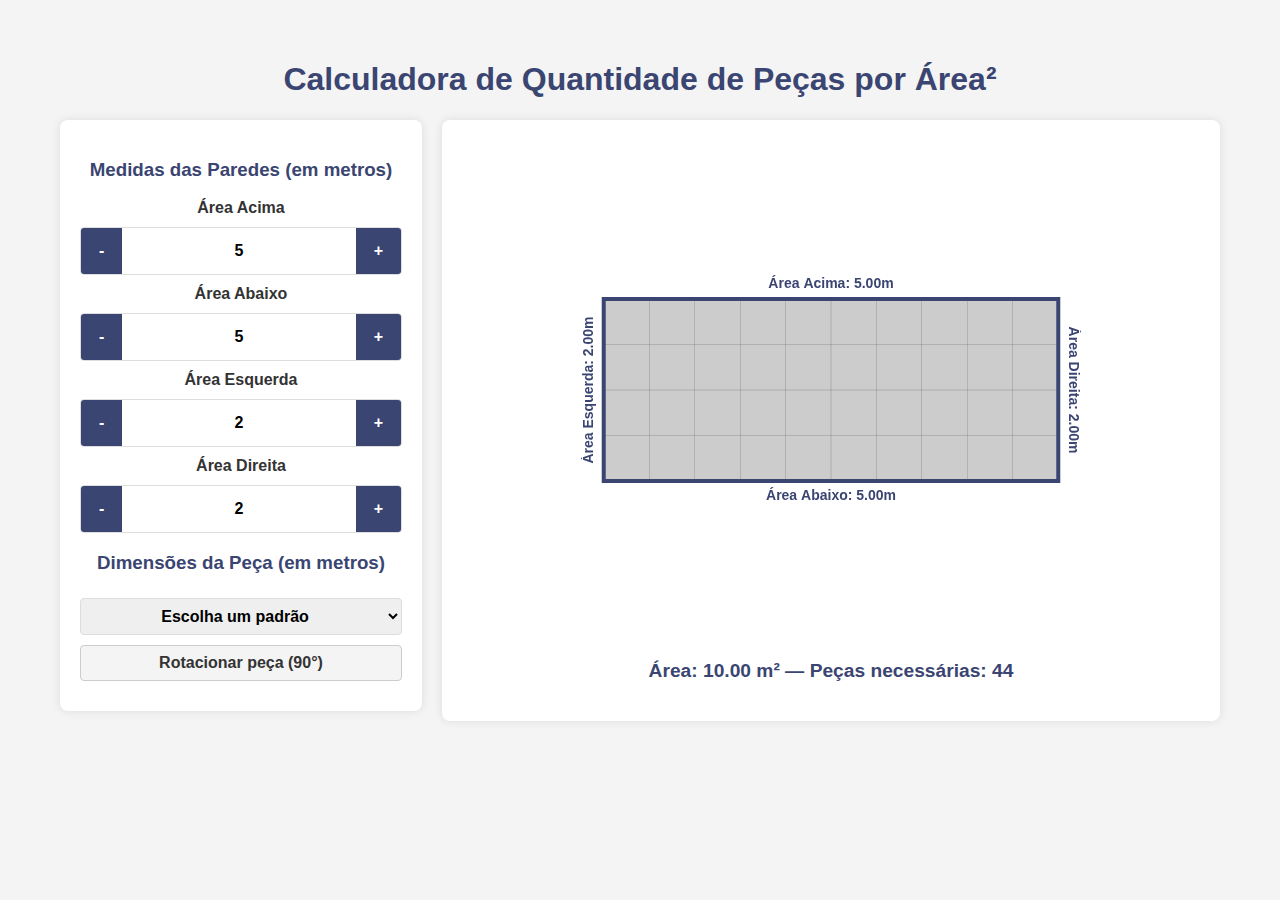
<file: index.html>
<!DOCTYPE html>
<html lang="pt-br">
<head>
    <meta charset="UTF-8">
    <title>Calculadora de Metragem</title>
    <link rel="stylesheet" href="style.css">
</head>
<body>
    <div id="main-wrapper">
        <h1>Calculadora de Quantidade de Peças por Área²</h1>

        <div id="container">
            <div id="esquerda">
                <form id="calculadoraForm">
                    <h3>Medidas das Paredes (em metros)</h3>
                    <label>Área Acima</label>
                    <div class="input-spinner-container">
                        <button type="button" class="spinner-button" data-input-id="paredeFrontal" data-action="decrement">-</button>
                        <input type="number" step="0.01" id="paredeFrontal" value="5" class="spinner-input">
                        <button type="button" class="spinner-button" data-input-id="paredeFrontal" data-action="increment">+</button>
                    </div>

                    <label>Área Abaixo</label>
                    <div class="input-spinner-container">
                        <button type="button" class="spinner-button" data-input-id="paredeTraseira" data-action="decrement">-</button>
                        <input type="number" step="0.01" id="paredeTraseira" value="5" class="spinner-input">
                        <button type="button" class="spinner-button" data-input-id="paredeTraseira" data-action="increment">+</button>
                    </div>

                    <label>Área Esquerda</label>
                    <div class="input-spinner-container">
                        <button type="button" class="spinner-button" data-input-id="paredeEsquerda" data-action="decrement">-</button>
                        <input type="number" step="0.01" id="paredeEsquerda" value="2" class="spinner-input">
                        <button type="button" class="spinner-button" data-input-id="paredeEsquerda" data-action="increment">+</button>
                    </div>

                    <label>Área Direita</label>
                    <div class="input-spinner-container">
                        <button type="button" class="spinner-button" data-input-id="paredeDireita" data-action="decrement">-</button>
                        <input type="number" step="0.01" id="paredeDireita" value="2" class="spinner-input">
                        <button type="button" class="spinner-button" data-input-id="paredeDireita" data-action="increment">+</button>
                    </div>

                    <h3>Dimensões da Peça (em metros)</h3>
                    <select id="pecaSelect">
						<option>Escolha um padrão</option>
						<option value="grade,0.30,0.30">Revestimento 30x30</option>
                        <option value="grade,0.40,0.40">Revestimento 40x40</option>
                        <option value="grade,0.50,0.50">Revestimento 50x50</option>
                        <option value="grade,0.80,0.80">Revestimento 80x80</option>
                        <option value="forro,0.20,4">Forro PVC 4m (0.20 x 4)</option>
                        <option value="forro,0.20,5">Forro PVC 5m (0.20 x 5)</option>
                        <option value="forro,0.20,6">Forro PVC 6m (0.20 x 6)</option> 
                        <option value="tijolo,0.29,0.19">Tijolo Baiano 6 furos</option>
                        <option value="tijolo,0.19,0.19">Tijolo Baiano 8 furos</option>
                        <option value="tijolo,0.24,0.19">Tijolo Baiano 9 furos</option>
                        <option value="tijolo,0.39,0.19">Bloco Cerâmico Estrutural</option>
                        <option value="tijolo,0.34,0.19">Bloco de Concreto</option>
                        <option value="tijolo,0.225,0.05">Tijolo Maciço</option>
						<option value="custom">Customizar</option>
                    </select>

                    <div id="custom-dimensions" style="display: none;">
                        <label>Largura:</label>
                        <div class="input-spinner-container">
                            <button type="button" class="spinner-button" data-input-id="larguraPeca" data-action="decrement">-</button>
                            <input type="number" step="0.01" value="0.5" id="larguraPeca" class="spinner-input">
                            <button type="button" class="spinner-button" data-input-id="larguraPeca" data-action="increment">+</button>
                        </div>

                        <label>Comprimento:</label>
                        <div class="input-spinner-container">
                            <button type="button" class="spinner-button" data-input-id="comprimentoPeca" data-action="decrement">-</button>
                            <input type="number" step="0.01" value="0.5" id="comprimentoPeca" class="spinner-input">
                            <button type="button" class="spinner-button" data-input-id="comprimentoPeca" data-action="increment">+</button>
                        </div>

                        <div class="custom-checkbox-button">
                            <input type="checkbox" id="modoTijoloCustom" style="display: none;">
                            <label for="modoTijoloCustom" class="button-like">Padrão Tijolo</label>
                        </div>
                    </div>
                    
                    <div class="custom-checkbox-button">
                        <input type="checkbox" id="rotacionar" style="display: none;">
                        <label for="rotacionar" class="button-like">Rotacionar peça (90°)</label>
                    </div>
                </form>
            </div>
            <div id="direita">
                <canvas id="desenho" width="500" height="500"></canvas>
                <p id="resultado"></p>
            </div>
        </div>
    </div>

    <script src="script.js"></script>
</body>
</html>
</file>
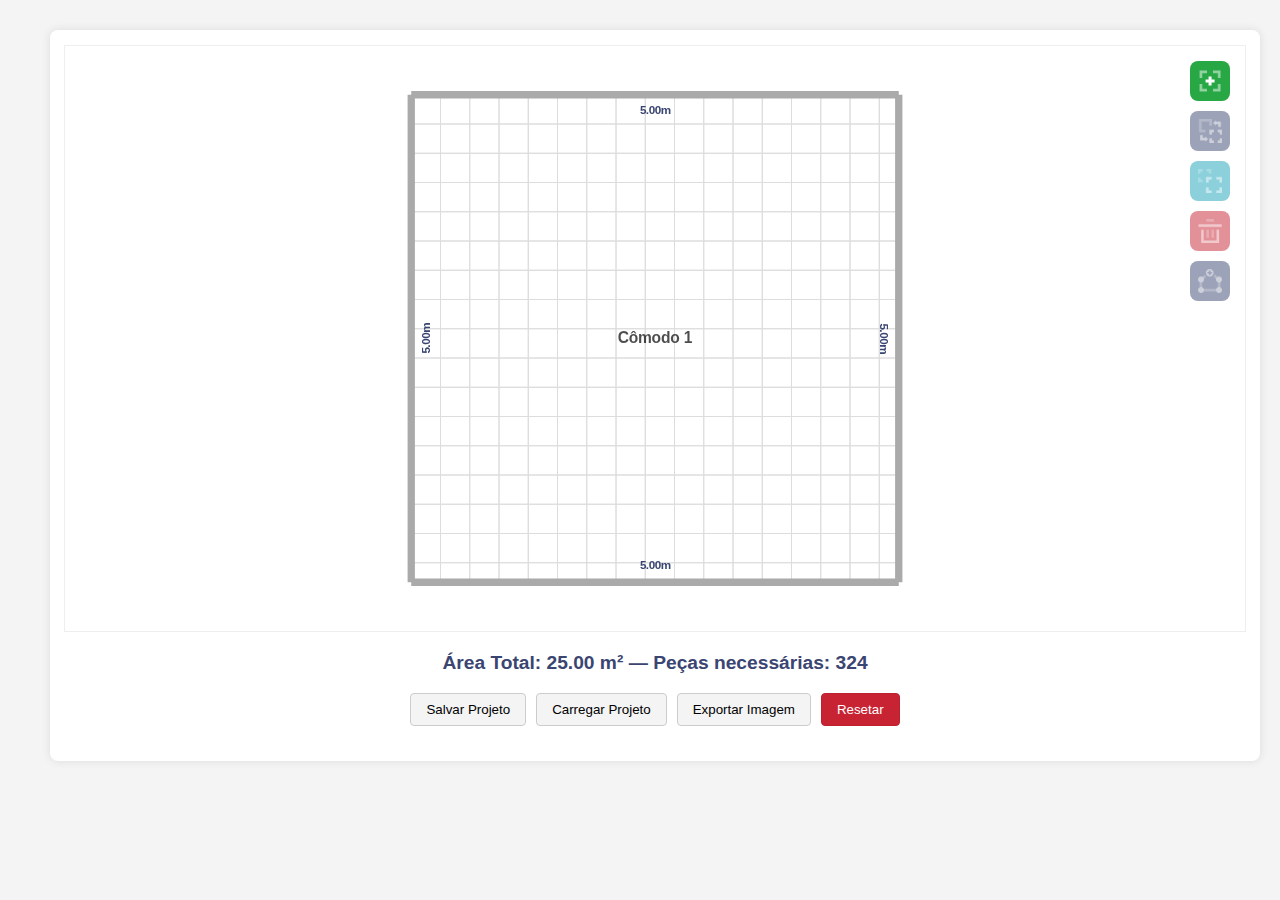
<file: mobile/index.html>
<!DOCTYPE html>
<html lang="pt-br">
<head>
    <meta charset="UTF-8">
    <meta name="viewport" content="width=device-width, initial-scale=1.0">
    <title>Calculadora de Metragem</title>
    <link rel="stylesheet" href="style.css">
</head>
<body>
	<input type="file" id="fileInput" accept=".planta,.json" style="display: none;">
    

    <div id="main-wrapper">
        <div id="container">
            <div id="esquerda" class="floating-modal">
                <div class="modal-header">
                    <h3>Configurações do Cômodo</h3>
                    <button id="closeEsquerdaBtn" class="close-btn">&times;</button>
                </div>
                <div class="modal-content">
                    <form id="calculadoraForm">
                        <label>Tipo de Peça</label>
                        <select id="pecaSelect">
                            <option value="grade,0.30,0.30" selected>Revestimento 30x30</option>
                            <option value="grade,0.40,0.40">Revestimento 40x40</option>
                            <option value="grade,0.50,0.50">Revestimento 50x50</option>
                            <option value="grade,0.80,0.80">Revestimento 80x80</option>
                            <option value="forro,0.20,4">Forro PVC 4m (0.20 x 4)</option>
                            <option value="forro,0.20,5">Forro PVC 5m (0.20 x 5)</option>
                            <option value="forro,0.20,6">Forro PVC 6m (0.20 x 6)</option>
                            <option value="tijolo,0.29,0.19">Tijolo Baiano 6 furos</option>
                            <option value="tijolo,0.19,0.19">Tijolo Baiano 8 furos</option>
                            <option value="tijolo,0.24,0.19">Tijolo Baiano 9 furos</option>
                            <option value="tijolo,0.39,0.19">Bloco Cerâmico Estrutural</option>
                            <option value="tijolo,0.34,0.19">Bloco de Concreto</option>
                            <option value="tijolo,0.225,0.05">Tijolo Maciço</option>
                            <option value="custom">Customizar</option>
                        </select>

                        <div id="custom-dimensions" style="display: none;">
                            <label>Largura:</label>
                            <div class="input-spinner-container">
                                <input type="number" step="0.01" value="0.5" id="larguraPeca" class="spinner-input">
                            </div>
                            <label>Comprimento:</label>
                            <div class="input-spinner-container">
                                <input type="number" step="0.01" value="0.5" id="comprimentoPeca" class="spinner-input">
                            </div>
							<label>Espaçamento Horizontal (Junta)</label>
                            <div class="input-spinner-container">
                                <input type="number" step="0.01" value="0.002" id="juntaHorizontal" class="spinner-input">
                            </div>
                            <label>Espaçamento Vertical (Junta)</label>
                            <div class="input-spinner-container">
                                <input type="number" step="0.01" value="0.002" id="juntaVertical" class="spinner-input">
                            </div>
							
                            <div class="custom-checkbox-button">
                                <input type="checkbox" id="modoTijoloCustom" style="display: none;">
                                <label for="modoTijoloCustom" class="button-like">Padrão Tijolo</label>
                            </div>
                        </div>
                        
                        <div class="custom-checkbox-button">
                            <input type="checkbox" id="rotacionar" style="display: none;">
                            <label for="rotacionar" class="button-like">Rotacionar peça (90°)</label>
                        </div>

                        <div id="offset-controls">
                            <label>Ajustar Posição Inicial</label>
                            <div class="offset-pad">
                                <div></div> <button type="button" class="offset-btn" data-axis="y" data-direction="-1">↑</button>
                                <div></div> <button type="button" class="offset-btn" data-axis="x" data-direction="-1">←</button>
                                <div></div> <button type="button" class="offset-btn" data-axis="x" data-direction="1">→</button>
                                <div></div> <button type="button" class="offset-btn" data-axis="y" data-direction="1">↓</button>
                                <div></div> 
                            </div>
                        </div>
                    </form>
					
					<div id="view-options-editor" style="display: none;">
                         <div class="custom-checkbox-button">
                            <input type="checkbox" id="mostrarMedidasToggle" checked>
                            <label for="mostrarMedidasToggle" class="button-like medidas-btn">Mostrar Medidas</label>
                        </div>
                    </div>
					
					<div id="texto-central-editor" style="display: none;">
                        <label for="textoCentral">Texto Central</label>
                        <input type="text" id="textoCentral" placeholder="Ex: Quarto, Cozinha..." maxlength="50">
                    </div>
					<label for="tamanhoTexto">Tamanho do Texto</label>
                    <div class="input-spinner-container">
                        <input type="number" step="1" id="tamanhoTexto" class="spinner-input">
                    </div>

                    <div id="parede-editor" style="display: none;">
                        <label for="tamanhoParede">Tamanho da Parede (m)</label>
                        <div class="input-spinner-container">
                            <input type="number" step="0.01" id="tamanhoParede" class="spinner-input">
                        </div>
                        <small>Pressione Enter para aplicar</small>
                    </div>
                    <div id="coluna-editor" style="display: none;">
                        <label for="larguraColuna">Largura da Coluna (m)</label>
                        <div class="input-spinner-container">
                            <input type="number" step="0.01" id="larguraColuna" class="spinner-input">
                        </div>
                        <label for="alturaColuna">Altura da Coluna (m)</label>
                        <div class="input-spinner-container">
                            <input type="number" step="0.01" id="alturaColuna" class="spinner-input">
                        </div>
						<small>Pressione Enter para aplicar</small>
						<div class="rotation-control">
                            <label for="rotacaoColuna">Rotação (<span id="rotacaoValor">0</span>°)</label>
                            <input type="range" id="rotacaoColuna" min="0" max="360" step="5" value="0">
                        </div>
						<div class="color-control">
                            <label for="corColuna">Cor da Coluna</label>
                            <input type="color" id="corColuna">
                        </div>
                        
                    </div>
                </div>
            </div>
            <div id="direita">
				
                <canvas id="desenho"></canvas>
                <p id="resultado"></p>
                <div class="project-actions-bottom"><div class="project-actions-top">
                    <button type="button" id="saveProjectBtn" class="button-like">Salvar Projeto</button>
                    <button type="button" id="loadProjectBtn" class="button-like">Carregar Projeto</button>
                    <button type="button" id="exportProjectBtn" class="button-like">Exportar Imagem</button>
					<button type="button" id="resetProjectBtn" class="button-like">Resetar</button>
                </div>
            </div>
        </div>
    </div>

    <script src="script.js"></script>
</body>
</html>
</file>
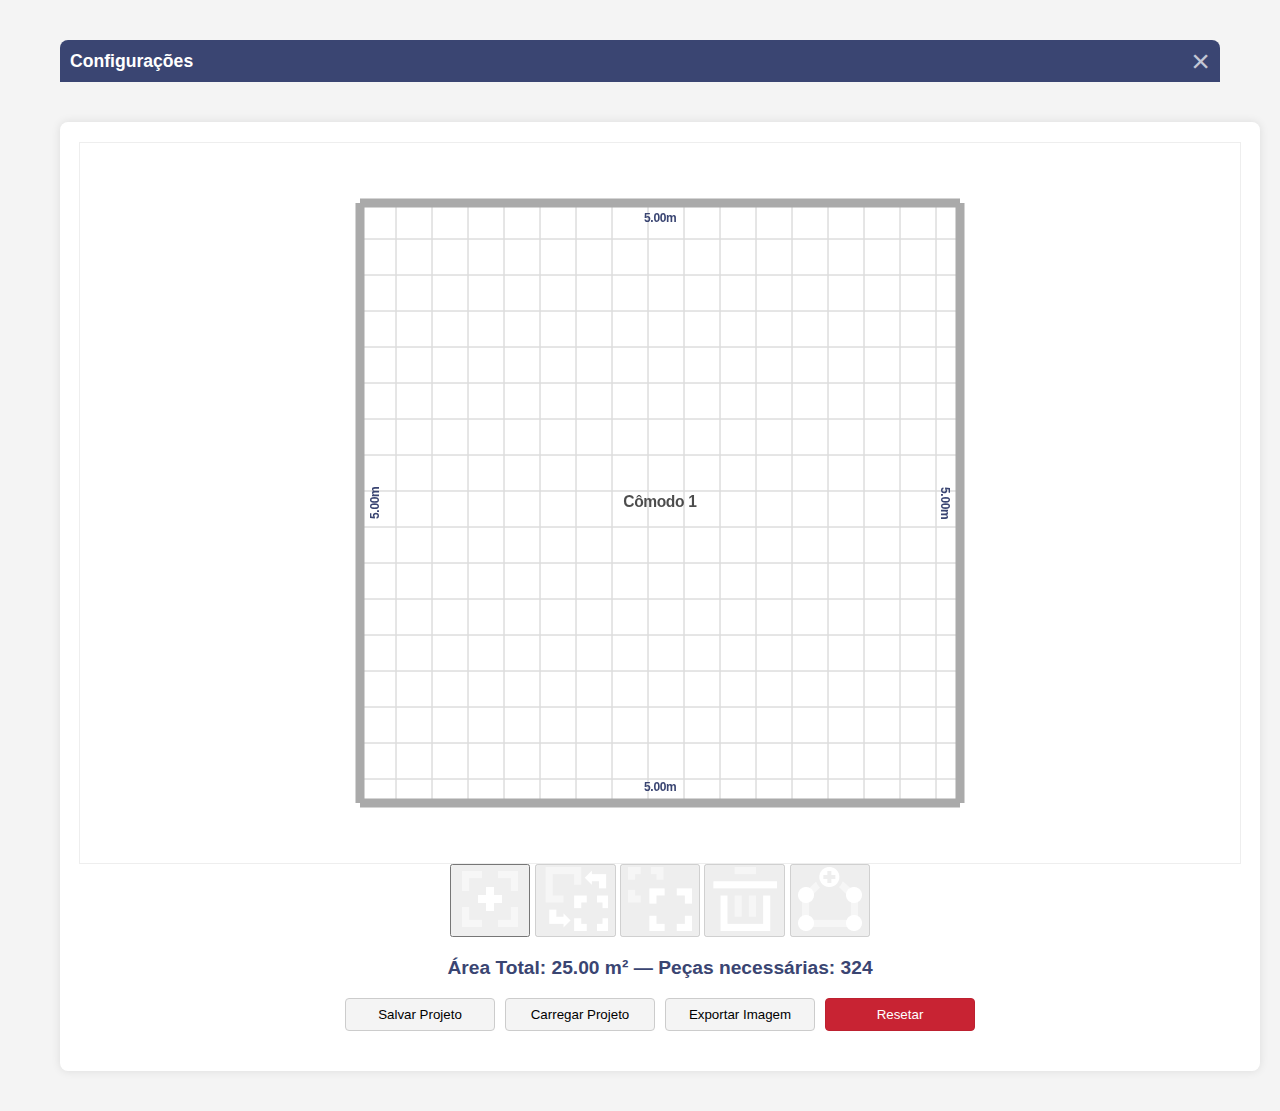
<file: new/index.html>
<!DOCTYPE html>
<html lang="pt-br">
<head>
    <meta charset="UTF-8">
    <meta name="viewport" content="width=device-width, initial-scale=1.0">
    <title>Calculadora de Metragem</title>
    <link rel="stylesheet" href="style.css">
</head>
<body>
    <input type="file" id="fileInput" accept=".planta,.json" style="display: none;">
    
    <div id="main-wrapper">
        <div id="container">
            <div id="esquerda">
                <div class="modal-header">
                    <h3>Configurações</h3>
                    <button id="closeEsquerdaBtn" class="close-btn">&times;</button>
                </div>
                <div class="modal-content">
                    <form id="calculadoraForm">
                        <label>Tipo de Peça</label>
                        <select id="pecaSelect">
                            <option value="grade,0.30,0.30" selected>Revestimento 30x30</option>
                            <option value="grade,0.40,0.40">Revestimento 40x40</option>
                            <option value="grade,0.50,0.50">Revestimento 50x50</option>
                            <option value="grade,0.80,0.80">Revestimento 80x80</option>
                            <option value="forro,0.20,4">Forro PVC 4m (0.20 x 4)</option>
                            <option value="forro,0.20,5">Forro PVC 5m (0.20 x 5)</option>
                            <option value="forro,0.20,6">Forro PVC 6m (0.20 x 6)</option>
                            <option value="tijolo,0.29,0.19">Tijolo Baiano 6 furos</option>
                            <option value="tijolo,0.19,0.19">Tijolo Baiano 8 furos</option>
                            <option value="tijolo,0.24,0.19">Tijolo Baiano 9 furos</option>
                            <option value="tijolo,0.39,0.19">Bloco Cerâmico Estrutural</option>
                            <option value="tijolo,0.34,0.19">Bloco de Concreto</option>
                            <option value="tijolo,0.225,0.05">Tijolo Maciço</option>
                            <option value="custom">Customizar</option>
                        </select>

                        <div id="custom-dimensions" style="display: none;">
                            <label>Largura:</label>
                            <div class="input-spinner-container">
                                <input type="number" step="0.01" value="0.5" id="larguraPeca" class="spinner-input">
                            </div>
                            <label>Comprimento:</label>
                            <div class="input-spinner-container">
                                <input type="number" step="0.01" value="0.5" id="comprimentoPeca" class="spinner-input">
                            </div>
                            <label>Espaçamento Horizontal (Junta)</label>
                            <div class="input-spinner-container">
                                <input type="number" step="0.01" value="0.002" id="juntaHorizontal" class="spinner-input">
                            </div>
                            <label>Espaçamento Vertical (Junta)</label>
                            <div class="input-spinner-container">
                                <input type="number" step="0.01" value="0.002" id="juntaVertical" class="spinner-input">
                            </div>
                            
                            <div class="custom-checkbox-button">
                                <input type="checkbox" id="modoTijoloCustom" style="display: none;">
                                <label for="modoTijoloCustom" class="button-like">Padrão Tijolo</label>
                            </div>
                        </div>
                        
                        <div class="custom-checkbox-button">
                            <input type="checkbox" id="rotacionar" style="display: none;">
                            <label for="rotacionar" class="button-like">Rotacionar peça (90°)</label>
                        </div>

                        <div id="offset-controls">
                            <label>Ajustar Posição Inicial</label>
                            <div class="offset-pad">
                                <div></div> <button type="button" class="offset-btn" data-axis="y" data-direction="-1">↑</button>
                                <div></div> <button type="button" class="offset-btn" data-axis="x" data-direction="-1">←</button>
                                <div></div> <button type="button" class="offset-btn" data-axis="x" data-direction="1">→</button>
                                <div></div> <button type="button" class="offset-btn" data-axis="y" data-direction="1">↓</button>
                                <div></div> 
                            </div>
                        </div>
                    </form>
                    
                    <div id="view-options-editor" style="display: none;">
                         <div class="custom-checkbox-button">
                            <input type="checkbox" id="mostrarMedidasToggle" checked>
                            <label for="mostrarMedidasToggle" class="button-like medidas-btn">Mostrar Medidas</label>
                        </div>
                    </div>                    

                    <div id="parede-editor" style="display: none;">
                        <label for="tamanhoParede">Tamanho da Parede (m)</label>
                        <div class="input-spinner-container">
                            <input type="number" step="0.01" id="tamanhoParede" class="spinner-input">
                        </div>
                        <small>Pressione Enter para aplicar</small>
                    </div>
                    <div id="coluna-editor" style="display: none;">
                        <label for="larguraColuna">Largura da Coluna (m)</label>
                        <div class="input-spinner-container">
                            <input type="number" step="0.01" id="larguraColuna" class="spinner-input">
                        </div>
                        <label for="alturaColuna">Altura da Coluna (m)</label>
                        <div class="input-spinner-container">
                            <input type="number" step="0.01" id="alturaColuna" class="spinner-input">
                        </div>
                        <small>Pressione Enter para aplicar</small>
                        <div class="rotation-control">
                            <label for="rotacaoColuna">Rotação (<span id="rotacaoValor">0</span>°)</label>
                            <input type="range" id="rotacaoColuna" min="0" max="360" step="5" value="0">
                        </div>
                        <div class="color-control">
                            <label for="corColuna">Cor da Coluna</label>
                            <input type="color" id="corColuna">
                        </div>
                    </div>
                    <div id="texto-central-editor" style="display: none;">
                            <label for="textoCentral">Texto Central</label>
                            <div class="input-spinner-container">
                                <input type="text" id="textoCentral" placeholder="Ex: Quarto, Cozinha..." maxlength="50">
                                <input type="number" step="1" id="tamanhoTexto">
                    </div>
                    </div>  
                </div>
            </div>
            <div id="direita">
                <canvas id="desenho"></canvas>

                <div id="canvas-toolbar">
                    <button id="toolbarAddComodo" title="Novo Cômodo" class="toolbar-btn">
                        <img src="image/new.png" alt="Novo Cômodo">
                    </button>
                    <button id="toolbarCiclarTipo" title="Alterar Tipo" class="toolbar-btn" disabled>
                        <img src="image/change.png" alt="Alterar Tipo">
                    </button>
                    <button id="toolbarDuplicar" title="Duplicar" class="toolbar-btn" disabled>
                        <img src="image/duplicate.png" alt="Duplicar">
                    </button>
                    <button id="toolbarDeletar" title="Deletar" class="toolbar-btn" disabled>
                        <img src="image/erase.png" alt="Deletar">
                    </button>
                    <button id="toolbarDividirParede" title="Dividir Parede" class="toolbar-btn" disabled>
                        <img src="image/divide.png" alt="Dividir Parede">
                    </button>
                </div>
                
                <p id="resultado"></p>
                <div class="project-actions-bottom"><div class="project-actions-top">
                    <button type="button" id="saveProjectBtn" class="button-like">Salvar Projeto</button>
                    <button type="button" id="loadProjectBtn" class="button-like">Carregar Projeto</button>
                    <button type="button" id="exportProjectBtn" class="button-like">Exportar Imagem</button>
                    <button type="button" id="resetProjectBtn" class="button-like">Resetar</button>
                </div>
            </div>
        </div>
    </div>

    <script type="module" src="js/main.js"></script>
</body>
</html>
</file>
<file: style.css>
body {
    font-family: 'Segoe UI', Tahoma, Geneva, Verdana, sans-serif;
    margin: 0;
    background-color: #f4f4f4;
    color: #333;
}

#main-wrapper {
    max-width: 1200px;
    margin: 20px auto;
    padding: 20px;
    box-sizing: border-box;
}

h1, h3 {
    text-align: center;
    color: #3a4572;
}

#calculadoraForm {
    background-color: #fff;
    padding: 20px;
    border-radius: 8px;
    box-shadow: 0 0 10px rgba(0, 0, 0, 0.1);
	text-align: center;
	width: 322px;
}

#calculadoraForm label {
    display: block;
    margin-bottom: 10px;
    font-weight: bold;
}

/* Esconde as setas nativas do input type="number" */
input[type="number"]::-webkit-inner-spin-button, 
input[type="number"]::-webkit-outer-spin-button {
  -webkit-appearance: none;
  margin: 0;
}
input[type="number"] {
  -moz-appearance: textfield;
  text-align: center; /* Centraliza o texto do input */
}

.input-spinner-container {
    display: flex;
    align-items: center;
    border: 1px solid #ddd;
    border-radius: 4px;
    overflow: hidden;
    margin-top: 5px;
    margin-bottom: 10px;
}

.spinner-button {
    background-color: #3a4572;
    border: none;
	font-weight: bold;
	color: #fff;
    padding: 14px 18px;
    font-size: 16px;
    cursor: pointer;
    transition: background-color 0.3s ease;
    user-select: none;
}

.spinner-button:hover {
    background-color: #4c5c9e;
	color: #fff;
}

.spinner-input {
    flex-grow: 1;
    border: none;
    text-align: center;
    padding: 14px 0px;
    outline: none;
    font-size: 16px;
    font-weight: bold;
}

#pecaSelect {
	flex-grow: 1;
    border: none;
    text-align: center;
    padding: 14px 0px;
    outline: none;
    font-size: 16px;
    font-weight: bold;
}

#calculadoraForm select {
    width: 100%;
    padding: 8px;
    margin-top: 5px;
    margin-bottom: 10px;
    border: 1px solid #ddd;
    border-radius: 4px;
    box-sizing: border-box;
    text-align: center; /* Centraliza o texto do select */
    text-align-last: center; /* Centraliza o texto no Chrome, Firefox e Edge */
}

#custom-dimensions {
    margin-top: 10px;
    padding: 10px;
    border: 1px solid #eee;
    border-radius: 4px;
    background-color: #f9f9f9;
}

#custom-dimensions label {
    font-weight: normal;
}

#calculadoraForm button[type="submit"] {
    background-color: #3a4572;
    color: white;
    padding: 10px 15px;
    border: none;
    border-radius: 4px;
    cursor: pointer;
    font-size: 16px;
    display: block;
    width: 100%;
    margin-top: 20px;
    transition: background-color 0.3s ease;
}

#calculadoraForm button[type="submit"]:hover {
    background-color: #4c5c9e;
	color: #fff;
}

#resultado {
    text-align: center;
    font-size: 1.2em;
    margin-top: 20px;
    color: #3a4572;
    font-weight: bold;
}

#container {
    display: flex;
    gap: 20px;
    align-items: flex-start;
}

#esquerda {
    height: -webkit-fill-available;
}

#direita {
    flex: 1;
	height: -webkit-fill-available;
    background-color: #fff;
    border-radius: 8px;
    box-shadow: 0 0 10px rgba(0, 0, 0, 0.1);
    padding: 20px;
    display: flex;
    flex-direction: column; /* Altera para uma coluna para empilhar o canvas e o resultado */
    justify-content: center;
    align-items: center;
    overflow: hidden;
}

#desenho {
    max-width: 100%;
    max-height: 100%;
}

.custom-checkbox-button {
    margin-bottom: 10px;
}

.button-like {
    display: inline-block;
    padding: 8px 15px;
    border: 1px solid #ccc;
    border-radius: 4px;
    background-color: #f4f4f4;
    cursor: pointer;
    user-select: none;
    transition: background-color 0.3s ease;
}

.button-like:hover {
    background-color: #4c5c9e;
	color: #fff;
}

.custom-checkbox-button input:checked + .button-like {
    background-color: #3a4572;
    color: white;
    border-color: #3a4572;
}
</file>
<file: mobile/style.css>
body {
    font-family: 'Segoe UI', Tahoma, Geneva, Verdana, sans-serif;
    margin: 0;
    background-color: #f4f4f4;
    color: #333;
}

#main-wrapper {
    max-width: 1200px;
    margin: 20px auto;
    padding: 10px; /* Reduzido para telas menores */
    box-sizing: border-box;
}

h1 {
    text-align: center;
    color: #3a4572;
    font-size: 1.5em; /* Ajustado para mobile */
}

h3 {
    text-align: center;
    color: #3a4572;
}

#calculadoraForm {
	text-align: center;
	width: 322px;
}

#calculadoraForm label {
    display: block;
    margin-bottom: 5px;
    font-weight: bold;
    text-align: left;
}

input[type="number"]::-webkit-inner-spin-button, 
input[type="number"]::-webkit-outer-spin-button {
  -webkit-appearance: none;
  margin: 0;
}
input[type="number"] {
  -moz-appearance: textfield;
  text-align: center;
}

.input-spinner-container {
    display: flex;
    align-items: center;
    border: 1px solid #ddd;
    border-radius: 4px;
    overflow: hidden;
    margin-bottom: 15px;
}

.spinner-input {
    flex-grow: 1;
    border: none;
    text-align: center;
    padding: 14px 0px;
    outline: none;
    font-size: 16px;
    font-weight: bold;
}

#calculadoraForm select {
    width: 100%;
    padding: 8px;
    margin-bottom: 15px;
    border: 1px solid #ddd;
    border-radius: 4px;
    box-sizing: border-box;
}

#custom-dimensions {
    margin-top: 10px;
    padding: 10px;
    border: 1px solid #eee;
    border-radius: 4px;
    background-color: #f9f9f9;
}

#resultado {
    text-align: center;
    font-size: 1.2em;
    margin-top: 20px;
    color: #3a4572;
    font-weight: bold;
}

#container {
    gap: 20px;
    align-items: flex-start;
	position: relative;
}

#esquerda {
    flex-shrink: 0;
}

#direita {
    width: 100%;
    flex-grow: 1;
    background-color: #fff;
    border-radius: 8px;
    box-shadow: 0 0 10px rgba(0, 0, 0, 0.1);
    padding: 15px;
    display: flex;
    flex-direction: column;
    align-items: center;
    min-width: 0; 
}

#desenho {
    width: 100%;
    height: 65vh; /* Altura relativa para se adaptar a telas de celular */
    border: 1px solid #eee;
}

.custom-checkbox-button {
    margin-bottom: 10px;
}

.button-like {
    display: inline-block;
    padding: 8px 15px;
    border: 1px solid #ccc;
    border-radius: 4px;
    background-color: #f4f4f4;
    cursor: pointer;
    user-select: none;
    transition: background-color 0.3s ease;
}

.button-like:hover {
    background-color: #4c5c9e;
	color: #fff;
}

.custom-checkbox-button input:checked + .button-like {
    background-color: #3a4572;
    color: white;
    border-color: #3a4572;
}

.editor-panel.visible {
    display: block;
}

.editor-panel .close-btn {
    background: none;
    border: none;
    font-size: 2.2rem;
    color: #aaa;
    cursor: pointer;
    line-height: 1;
    padding: 0;
}
.editor-panel .close-btn:hover {
    color: #333;
}

.editor-panel small {
    display: block;
    font-size: 0.8em;
    color: #666;
    margin-top: -5px;
    margin-bottom: 10px;
}

.editor-panel button#addObstacleBtn {
    width: 100%;
    padding: 12px;
    box-sizing: border-box;
    color: white;
    border: none;
}

#obstacleList {
    list-style: none;
    padding: 0;
    margin-top: 15px;
    text-align: left;
    max-height: 150px;
    overflow-y: auto;
}

#obstacleList li {
    background-color: #f9f9f9;
    padding: 10px;
    border: 1px solid #eee;
    border-radius: 4px;
    margin-bottom: 5px;
    display: flex;
    justify-content: space-between;
    align-items: center;
    cursor: pointer;
    transition: background-color 0.2s;
}

#obstacleList li:hover {
    background-color: #f0f2f5;
}

#obstacleList li.editing {
    background-color: #e0e7ff;
    border-left: 4px solid #007bff;
}

#obstacleList .delete-btn {
    background: #dc3545;
    color: white;
    border: none;
    padding: 5px 8px;
    border-radius: 4px;
    cursor: pointer;
}

.project-actions-top {
    margin-bottom: 20px;
    display: flex;
    gap: 10px;
    justify-content: center;
    width: 100%;
    flex-shrink: 0;
    flex-wrap: wrap;
}

.project-actions-bottom {
    display: flex;
    gap: 10px;
    justify-content: center;
    width: 100%;
    flex-shrink: 0;
    flex-wrap: wrap;
}

#resetProjectBtn {
    background-color: #c82333;
    border-color: #bd2130;
    color: white;
}

#resetProjectBtn:hover {
    background-color: #a81c2a;
    border-color: #a81c2a;
}

.comodo-actions {
    padding-bottom: 15px;
    margin-bottom: 15px;
    border-bottom: 1px solid #eee;
}

#addComodoBtn {
    width: 100%;
    background-color: #3a4572;
    border-color: #3a4572;
    color: white;
    font-weight: bold;
    padding: 12px;
}

#addComodoBtn:hover {
    background-color: #4c5c9e;
}

/* Adicione este bloco no final do seu arquivo style.css */

#parede-editor {
    margin-top: 20px;
    padding-top: 15px;
    border-top: 1px solid #eee;
}

#parede-editor small {
    display: block;
    font-size: 0.8em;
    color: #666;
    margin-top: -10px;
    margin-bottom: 10px;
}

#parede-editor, #coluna-editor {
    margin-top: 20px;
    padding-top: 15px;
    border-top: 1px solid #eee;
}

/* O estilo para a tag <small> já deve funcionar, mas se não funcionar, adicione: */
#coluna-editor small {
    display: block;
    font-size: 0.8em;
    color: #666;
    margin-top: -10px;
    margin-bottom: 10px;
}

#offset-controls {
    margin-top: 15px;
    padding-top: 10px;
    border-top: 1px solid #eee;
}

#offset-controls label {
    display: block;
    margin-bottom: 10px;
    font-weight: bold;
}

.offset-pad {
    display: grid;
    grid-template-columns: repeat(3, 1fr);
    gap: 5px;
    max-width: 150px;
    margin: 0 auto;
}

.offset-btn {
    background-color: #f4f4f4;
    border: 1px solid #ccc;
    border-radius: 4px;
    font-size: 20px;
    font-weight: bold;
    color: #333;
    padding: 10px;
    cursor: pointer;
    transition: background-color 0.3s ease;
    user-select: none;
}

.offset-btn:hover {
    background-color: #4c5c9e;
	color: #fff;
}

#addComodoBtn {
    background-color: #28a745; /* Verde para indicar ação de adicionar */
    border-color: #218838;
    color: white;
    order: -1; /* Coloca o botão no início da lista */
    margin-right: 15px; /* Adiciona um espaço extra à direita */
}

#addComodoBtn:hover {
    background-color: #218838;
    border-color: #1e7e34;
}


.floating-modal {
    display: none; /* Escondido por padrão */
    position: absolute;
    width: 362px;
    background-color: #fff;
    border-radius: 8px;
    box-shadow: 0 5px 20px rgba(0,0,0,0.3);
    z-index: 1000;
    flex-shrink: 0;
}

.floating-modal.visible {
    display: block; /* Torna visível via JavaScript */
}

.modal-header {
    display: flex;
    justify-content: space-between;
    align-items: center;
    padding: 5px 10px;
    background-color: #3a4572;
    color: white;
    border-top-left-radius: 8px;
    border-top-right-radius: 8px;
    cursor: move; /* Indica que pode ser arrastado */
}

.modal-header h3 {
    margin: 0;
    font-size: 1.1em;
    color: white;
	padding: 0;
    border: none;
}

.modal-header .close-btn {
    background: none;
    border: none;
    font-size: 2rem;
    color: #fff;
    cursor: pointer;
    line-height: 1;
    padding: 0;
    opacity: 0.7;
}
.modal-header .close-btn:hover {
    opacity: 1;
}

.modal-content {
    padding: 20px;
    max-height: 50vh; /* Controla altura máxima em telas pequenas */
    overflow-y: auto;
}

/* Ajusta o painel de obstáculos para usar a nova estrutura */
.editor-panel {
    position: absolute; /* Sobrescreve 'fixed' se houver */
    top: 150px;
    left: 400px;
    transform: none; /* Remove o 'translate' */
}

/* Garante que o painel da esquerda não tenha o formulário centralizado */
#esquerda .modal-content #calculadoraForm {
    text-align: left;
}

#custom-dimensions label[for="juntaHorizontal"],
#custom-dimensions label[for="juntaVertical"] {
    margin-top: 10px;
}

#view-options-editor {
    margin-top: 20px;
    padding-top: 15px;
    border-top: 1px solid #eee;
}

#mostrarMedidasToggle {
	display: none;
}

.medidas-btn {
	width: -webkit-fill-available;
	text-align: center;
}

/* --- Estilo para o Editor de Texto Central --- */
#texto-central-editor {
    margin-top: 20px;
    padding-top: 15px;
    border-top: 1px solid #eee;
}

#texto-central-editor label {
    display: block;
    margin-bottom: 5px;
    font-weight: bold;
    text-align: left;
}

#texto-central-editor input {
    width: 100%;
    padding: 8px;
    border: 1px solid #ddd;
    border-radius: 4px;
    box-sizing: border-box;
}

.rotation-control {
    margin-top: 15px;
}

.rotation-control label {
    display: block;
    margin-bottom: 10px;
    font-weight: bold;
    text-align: left;
}

.rotation-control input[type="range"] {
    width: 100%;
    cursor: pointer;
}

#texto-central-editor label[for="tamanhoTexto"] {
    margin-top: 10px;
}

.color-control {
    margin-top: 15px;
    padding-top: 15px;
    border-top: 1px solid #eee;
}

.color-control label {
    display: block;
    margin-bottom: 10px;
    font-weight: bold;
    text-align: left;
}

.color-control input[type="color"] {
    width: 100%;
    height: 40px;
    border: 1px solid #ddd;
    border-radius: 4px;
    cursor: pointer;
    padding: 0 5px;
    box-sizing: border-box;
}

/* --- ESTILOS PARA VERSÃO MOBILE --- */
@media (max-width: 768px) {
    #main-wrapper {
        padding: 5px;
        margin: 5px auto;
    }

    #direita {
        padding: 10px;
    }

    #esquerda {
        top: auto;
        bottom: 10px;
        left: 2.5%;
        width: 95%;
        max-height: 45vh;
    }

    .modal-content {
        max-height: 35vh;
    }
}
</file>
<file: new/style.css>
body {
    font-family: 'Segoe UI', Tahoma, Geneva, Verdana, sans-serif;
    margin: 0;
    background-color: #f4f4f4;
    color: #333;
}

#main-wrapper {
    max-width: 1200px;
    margin: 20px auto;
    padding: 20px;
    box-sizing: border-box;
}

h1, h3 {
    text-align: center;
    color: #3a4572;
}

#calculadoraForm {
	text-align: center;
	width: 322px;
}

#calculadoraForm label {
    display: block;
    margin-bottom: 5px;
    font-weight: bold;
    text-align: left;
}

input[type="number"]::-webkit-inner-spin-button, 
input[type="number"]::-webkit-outer-spin-button {
  -webkit-appearance: none;
  margin: 0;
}
input[type="number"] {
  -moz-appearance: textfield;
  text-align: center;
}

.input-spinner-container {
    display: flex;
    align-items: center;
    border: 1px solid #ddd;
    border-radius: 4px;
    overflow: hidden;
    margin-bottom: 15px;
}

.spinner-input {
    flex-grow: 1;
    border: none;
    text-align: center;
    padding: 14px 0px;
    outline: none;
    font-size: 16px;
    font-weight: bold;
}

#calculadoraForm select {
    width: 100%;
    padding: 8px;
    margin-bottom: 15px;
    border: 1px solid #ddd;
    border-radius: 4px;
    box-sizing: border-box;
}

#custom-dimensions {
    margin-top: 10px;
    padding: 10px;
    border: 1px solid #eee;
    border-radius: 4px;
    background-color: #f9f9f9;
}

#resultado {
    text-align: center;
    font-size: 1.2em;
    margin-top: 20px;
    color: #3a4572;
    font-weight: bold;
}

#container {
    gap: 20px;
    align-items: flex-start;
	position: relative;
}

#esquerda {
    flex-shrink: 0;
}

#direita {
    width: 100%; /* Ocupa toda a largura disponível */
    flex-grow: 1;
    background-color: #fff;
    border-radius: 8px;
    box-shadow: 0 0 10px rgba(0, 0, 0, 0.1);
    padding: 20px;
    display: flex;
    flex-direction: column;
    align-items: center;
    min-width: 0; 
}

#desenho {
    width: 100%;
    height: 720px; 
    border: 1px solid #eee;
}

.custom-checkbox-button {
    margin-bottom: 10px;
}

.button-like {
    display: inline-block;
    padding: 8px 15px;
    border: 1px solid #ccc;
    border-radius: 4px;
    background-color: #f4f4f4;
    cursor: pointer;
    user-select: none;
    transition: background-color 0.3s ease;
}

.button-like:hover {
    background-color: #4c5c9e;
	color: #fff;
}

.custom-checkbox-button input:checked + .button-like {
    background-color: #3a4572;
    color: white;
    border-color: #3a4572;
}

#modal-backdrop {
    display: none;
    position: fixed;
    top: 0;
    left: 0;
    width: 100%;
    height: 100%;
    background-color: transparent; /* Alterado para transparente */
    z-index: 999;
}

#modal-backdrop.visible {
    display: block;
}

.editor-panel {
    display: none;
    position: fixed;
    top: 50%;
    left: 50%;
    transform: translate(-50%, -50%);
    width: 350px;
    background-color: #fff;
    border-radius: 8px;
    box-shadow: 0 4px 15px rgba(0,0,0,0.2);
    z-index: 1000;
}

.editor-panel.visible {
    display: block;
}

.editor-panel .close-btn {
    background: none;
    border: none;
    font-size: 2.2rem;
    color: #aaa;
    cursor: pointer;
    line-height: 1;
    padding: 0;
}
.editor-panel .close-btn:hover {
    color: #333;
}

.editor-panel small {
    display: block;
    font-size: 0.8em;
    color: #666;
    margin-top: -5px;
    margin-bottom: 10px;
}

.editor-panel button#addObstacleBtn {
    width: 100%;
    padding: 12px;
    box-sizing: border-box;
    color: white;
    border: none;
}

#obstacleList {
    list-style: none;
    padding: 0;
    margin-top: 15px;
    text-align: left;
    max-height: 150px;
    overflow-y: auto;
}

#obstacleList li {
    background-color: #f9f9f9;
    padding: 10px;
    border: 1px solid #eee;
    border-radius: 4px;
    margin-bottom: 5px;
    display: flex;
    justify-content: space-between;
    align-items: center;
    cursor: pointer;
    transition: background-color 0.2s;
}

#obstacleList li:hover {
    background-color: #f0f2f5;
}

#obstacleList li.editing {
    background-color: #e0e7ff;
    border-left: 4px solid #007bff;
}

#obstacleList .delete-btn {
    background: #dc3545;
    color: white;
    border: none;
    padding: 5px 8px;
    border-radius: 4px;
    cursor: pointer;
}

.project-actions-top {
    margin-bottom: 20px;
    display: flex;
    gap: 10px;
    justify-content: center;
    width: 100%;
    flex-shrink: 0;
    flex-wrap: wrap;
}

.project-actions-bottom {
    display: flex;
    gap: 10px;
    justify-content: center;
    width: 100%;
    flex-shrink: 0;
    flex-wrap: wrap;
}

.project-actions-top .button-like {
    flex: 0 1 150px;
}

.project-actions-bottom .button-like {
    flex: 0 1 150px;
}

#resetProjectBtn {
    background-color: #c82333;
    border-color: #bd2130;
    color: white;
}

#resetProjectBtn:hover {
    background-color: #a81c2a;
    border-color: #a81c2a;
}

.comodo-actions {
    padding-bottom: 15px;
    margin-bottom: 15px;
    border-bottom: 1px solid #eee;
}

#addComodoBtn {
    width: 100%;
    background-color: #3a4572;
    border-color: #3a4572;
    color: white;
    font-weight: bold;
    padding: 12px;
}

#addComodoBtn:hover {
    background-color: #4c5c9e;
}

/* Adicione este bloco no final do seu arquivo style.css */

#parede-editor {
    margin-top: 20px;
    padding-top: 15px;
    border-top: 1px solid #eee;
}

#parede-editor small {
    display: block;
    font-size: 0.8em;
    color: #666;
    margin-top: -10px;
    margin-bottom: 10px;
}

#parede-editor, #coluna-editor {
    margin-top: 20px;
    padding-top: 15px;
    border-top: 1px solid #eee;
}

/* O estilo para a tag <small> já deve funcionar, mas se não funcionar, adicione: */
#coluna-editor small {
    display: block;
    font-size: 0.8em;
    color: #666;
    margin-top: -10px;
    margin-bottom: 10px;
}

#offset-controls {
    margin-top: 15px;
    padding-top: 10px;
    border-top: 1px solid #eee;
}

#offset-controls label {
    display: block;
    margin-bottom: 10px;
    font-weight: bold;
}

.offset-pad {
    display: grid;
    grid-template-columns: repeat(3, 1fr);
    gap: 5px;
    max-width: 150px;
    margin: 0 auto;
}

.offset-btn {
    background-color: #f4f4f4;
    border: 1px solid #ccc;
    border-radius: 4px;
    font-size: 20px;
    font-weight: bold;
    color: #333;
    padding: 10px;
    cursor: pointer;
    transition: background-color 0.3s ease;
    user-select: none;
}

.offset-btn:hover {
    background-color: #4c5c9e;
	color: #fff;
}

#addComodoBtn {
    background-color: #28a745; /* Verde para indicar ação de adicionar */
    border-color: #218838;
    color: white;
    order: -1; /* Coloca o botão no início da lista */
    margin-right: 15px; /* Adiciona um espaço extra à direita */
}

#addComodoBtn:hover {
    background-color: #218838;
    border-color: #1e7e34;
}


.floating-modal {
    display: none; /* Escondido por padrão */
    position: absolute; /* Flutua sobre o conteúdo */
    top: 20px;
    left: 20px;
    width: 362px; /* Largura do formulário + padding */
    background-color: #fff;
    border-radius: 8px;
    box-shadow: 0 5px 20px rgba(0,0,0,0.3);
    z-index: 1000;
    flex-shrink: 0;
}

.floating-modal.visible {
    display: block; /* Torna visível via JavaScript */
}

.modal-header {
    display: flex;
    justify-content: space-between;
    align-items: center;
    padding: 5px 10px;
    background-color: #3a4572;
    color: white;
    border-top-left-radius: 8px;
    border-top-right-radius: 8px;
    cursor: move; /* Indica que pode ser arrastado */
}

.modal-header h3 {
    margin: 0;
    font-size: 1.1em;
    color: white;
	padding: 0;
    border: none;
}

.modal-header .close-btn {
    background: none;
    border: none;
    font-size: 2rem;
    color: #fff;
    cursor: pointer;
    line-height: 1;
    padding: 0;
    opacity: 0.7;
}
.modal-header .close-btn:hover {
    opacity: 1;
}

.modal-content {
    padding: 20px;
}

/* Ajusta o painel de obstáculos para usar a nova estrutura */
.editor-panel {
    position: absolute; /* Sobrescreve 'fixed' se houver */
    top: 150px;
    left: 400px;
    transform: none; /* Remove o 'translate' */
}

/* Garante que o painel da esquerda não tenha o formulário centralizado */
#esquerda .modal-content #calculadoraForm {
    text-align: left;
}

#custom-dimensions label[for="juntaHorizontal"],
#custom-dimensions label[for="juntaVertical"] {
    margin-top: 10px;
}
</file>
